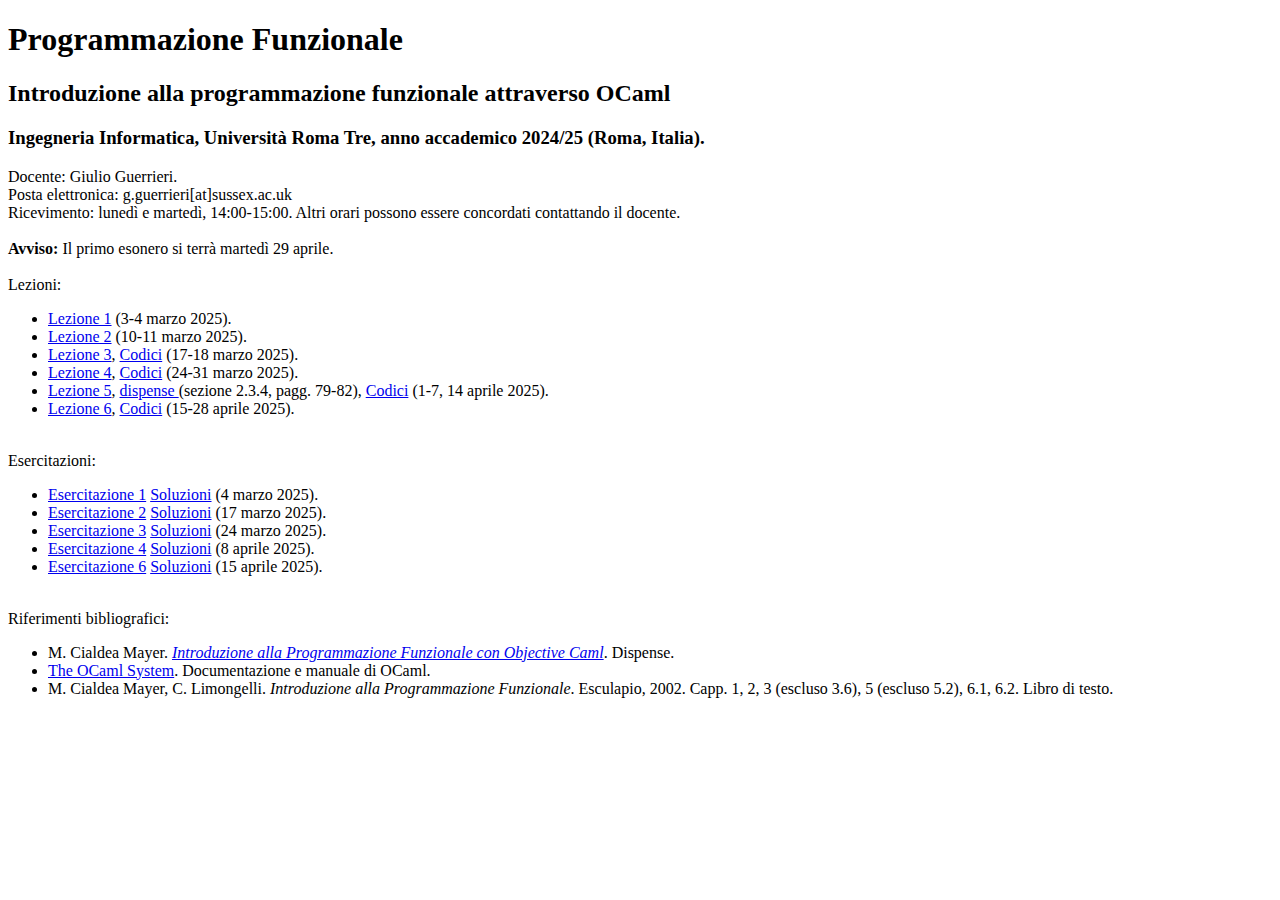
<file: progfunz.html>
<!DOCTYPE html PUBLIC "-//W3C//DTD XHTML 1.1//EN" "http://www.w3.org/TR/xhtml11/DTD/xhtml11.dtd"> 
<html xmlns="http://www.w3.org/1999/xhtml" xml:lang="en"> 
    <head> 
        <meta http-equiv="content-type" content="text/html; charset=UTF-8"/> 
        <meta name="author" content="Giulio Guerrieri"/> 
        <!-- <link rel="stylesheet" type="text/css" href="main.css"/> --> 
        <link rel="shortcut icon" type="image/x-icon" href="favicon.png"/> 
        <title>Programmazione Funzoinale</title> 
    </head> 

    <body> 
        <h1>Programmazione Funzionale</h1> 
        
        <h2>Introduzione alla programmazione funzionale attraverso OCaml</h2>
        
        <h3>Ingegneria Informatica, Università Roma Tre, anno accademico 2024/25 (Roma, Italia).</h3>
        
        
        Docente: Giulio Guerrieri.
        
        <br>
        
        Posta elettronica: g.guerrieri[at]sussex.ac.uk
        
        <br>
        
        Ricevimento: lunedì e martedì, 14:00-15:00. Altri orari possono essere concordati contattando il docente.
        
       <br>
       <br>
       
       <strong>Avviso:</strong> Il primo esonero si terrà martedì 29 aprile.
       
       <br>
        <br>
        Lezioni:
        
        
        <ul>
          <li>
          <a href="https://taroccoesbrocco.github.io/ProgrammazioneFunzionale/01.pdf">Lezione 1</a> (3-4 marzo 2025).
          </li>
          
          <li><a href="https://taroccoesbrocco.github.io/ProgrammazioneFunzionale/PF02.pdf">Lezione 2</a> (10-11 marzo 2025).
          </li>          
          
          <li><a href="https://taroccoesbrocco.github.io/ProgrammazioneFunzionale/PF03.pdf">Lezione 3</a>,  
          <a href="https://taroccoesbrocco.github.io/ProgrammazioneFunzionale/PF03.ml">Codici</a>
          (17-18 marzo 2025).
          </li>          
   
          <li><a href="https://taroccoesbrocco.github.io/ProgrammazioneFunzionale/PF04.pdf">Lezione 4</a>, 
          <a href="https://taroccoesbrocco.github.io/ProgrammazioneFunzionale/PF04.ml">Codici</a>
          (24-31 marzo 2025).
          </li> 
          
          <li><a href="https://taroccoesbrocco.github.io/ProgrammazioneFunzionale/PF05.pdf">Lezione 5</a>, 
          <a href="https://taroccoesbrocco.github.io/ProgrammazioneFunzionale/dispense-ocaml-Cialdea.pdf">dispense </a> (sezione 2.3.4, pagg. 79-82),
          <a href="https://taroccoesbrocco.github.io/ProgrammazioneFunzionale/PF05.ml">Codici</a>
          (1-7, 14 aprile 2025).
          </li> 
          
          <li>
          <a href="https://taroccoesbrocco.github.io/ProgrammazioneFunzionale/PF06.pdf">Lezione 6</a>, 
          <a href="https://taroccoesbrocco.github.io/ProgrammazioneFunzionale/PF06.ml">Codici</a>
          (15-28 aprile 2025).
          </li> 
	      </ul>
	      
	      <br>
	      
	      Esercitazioni:
	      <ul>
	        <li><a href = "https://taroccoesbrocco.github.io/ProgrammazioneFunzionale/01-Esercizi.pdf">Esercitazione 1</a> <a href = "https://taroccoesbrocco.github.io/ProgrammazioneFunzionale/01-Esercizi.ml">Soluzioni</a> (4 marzo 2025).
	        
	        <li><a href = "https://taroccoesbrocco.github.io/ProgrammazioneFunzionale/02-Esercizi.pdf">Esercitazione 2</a> <a href = "https://taroccoesbrocco.github.io/ProgrammazioneFunzionale/02-Esercizi.ml">Soluzioni</a> (17 marzo 2025).
	        </li>
	        
	        <li><a href = "https://taroccoesbrocco.github.io/ProgrammazioneFunzionale/03-Esercizi.pdf">Esercitazione 3</a> <a href = "https://taroccoesbrocco.github.io/ProgrammazioneFunzionale/03-Esercizi.ml">Soluzioni</a> (24 marzo 2025).
	        </li>
	        
	        <li><a href = "https://taroccoesbrocco.github.io/ProgrammazioneFunzionale/04-Esercizi.pdf">Esercitazione 4</a> <a href = "https://taroccoesbrocco.github.io/ProgrammazioneFunzionale/04-Esercizi.ml">Soluzioni</a> (8 aprile 2025).
	        </li>
	        
	        <li><a href = "https://taroccoesbrocco.github.io/ProgrammazioneFunzionale/06-Esercizi.pdf">Esercitazione 6</a> <a href = "https://taroccoesbrocco.github.io/ProgrammazioneFunzionale/06-Esercizi.ml">Soluzioni</a> (15 aprile 2025).
	        </li>
	      </ul>
	      
	      <br>
	      
	      Riferimenti bibliografici:
	      <ul>
	        <li>M. Cialdea Mayer. <a href = "https://taroccoesbrocco.github.io/ProgrammazioneFunzionale/dispense-ocaml-Cialdea.pdf"><i>Introduzione alla Programmazione Funzionale con Objective Caml</i></a>. Dispense.
	        </li>
	        
	        <li><a href = "https://ocaml.org/manual/5.3/index.html">The OCaml System</a>. Documentazione e manuale di OCaml.
	        </li>
	        
	        <li>M. Cialdea Mayer, C. Limongelli. <i>Introduzione alla Programmazione Funzionale</i>. Esculapio,
2002. Capp. 1, 2, 3 (escluso 3.6), 5 (escluso 5.2), 6.1, 6.2.
Libro di testo.
	        </li>
	      </ul>
    </body> 
</html>
</file>
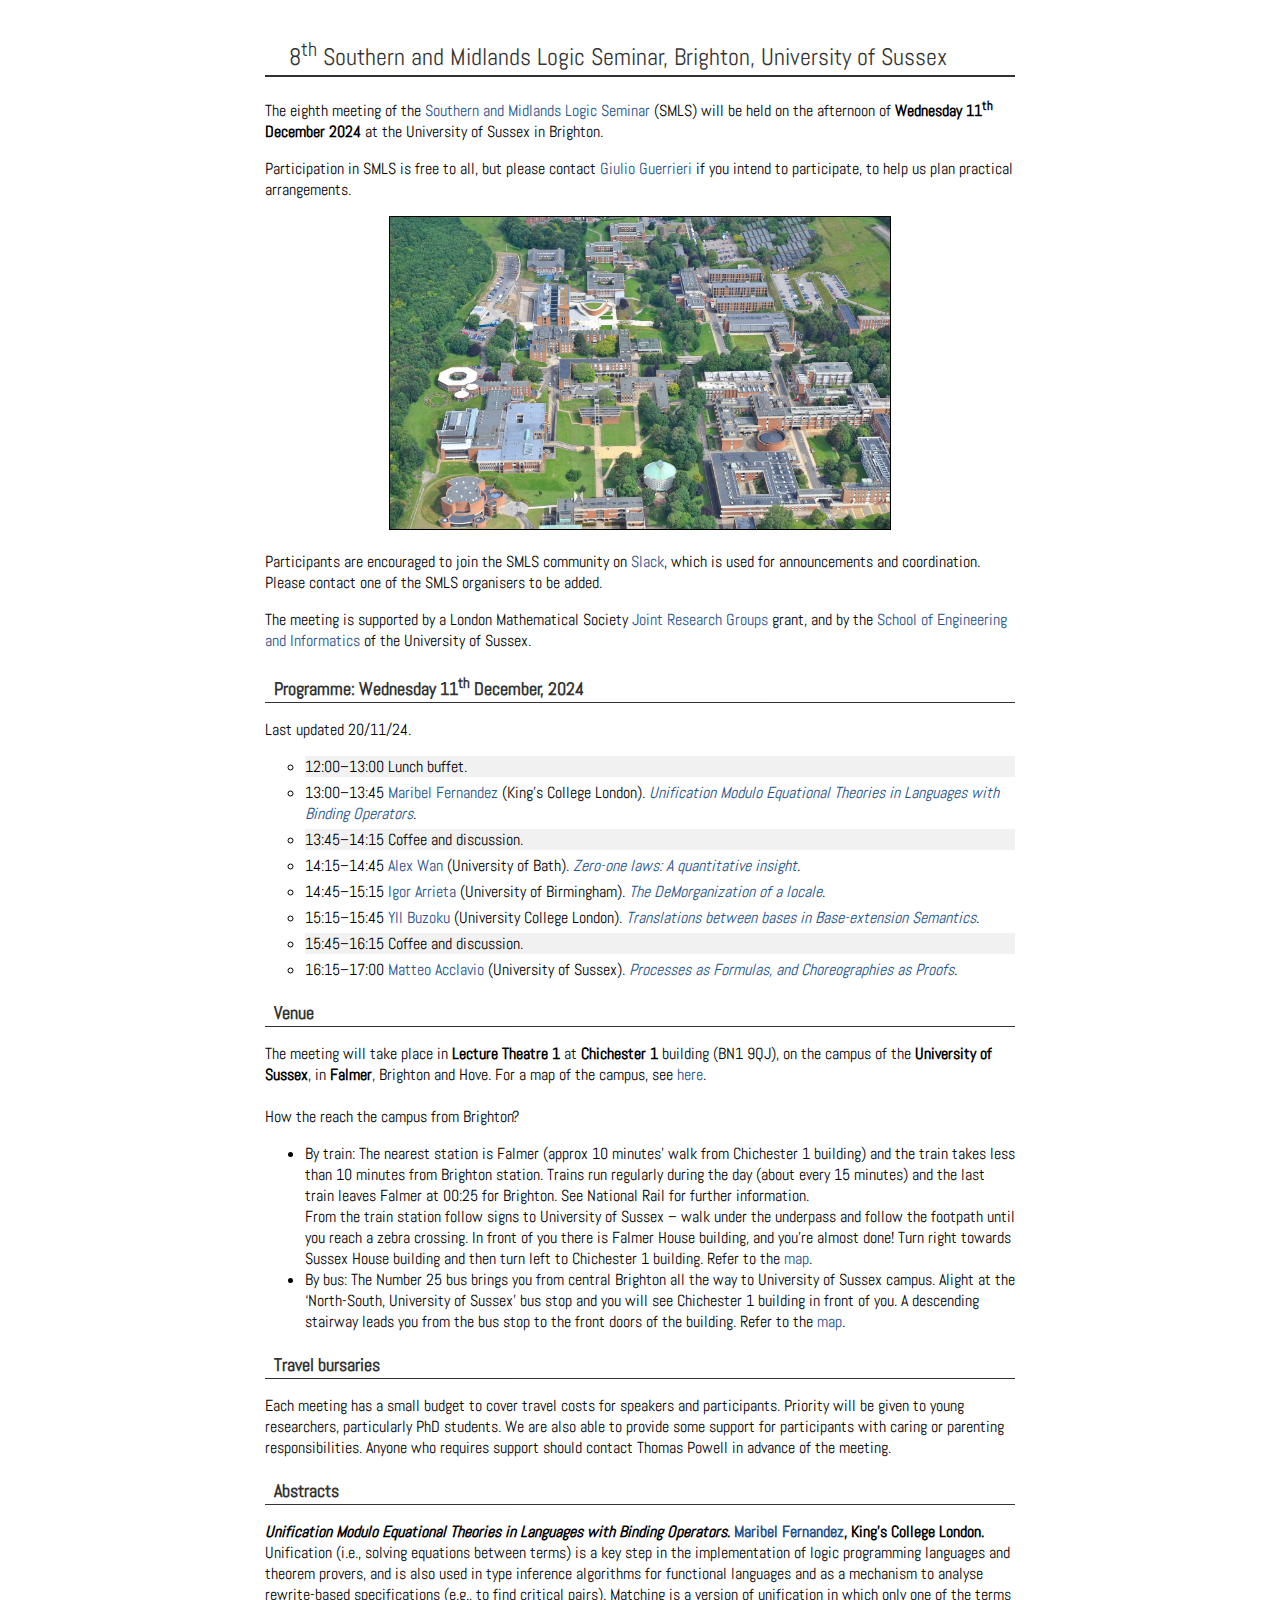
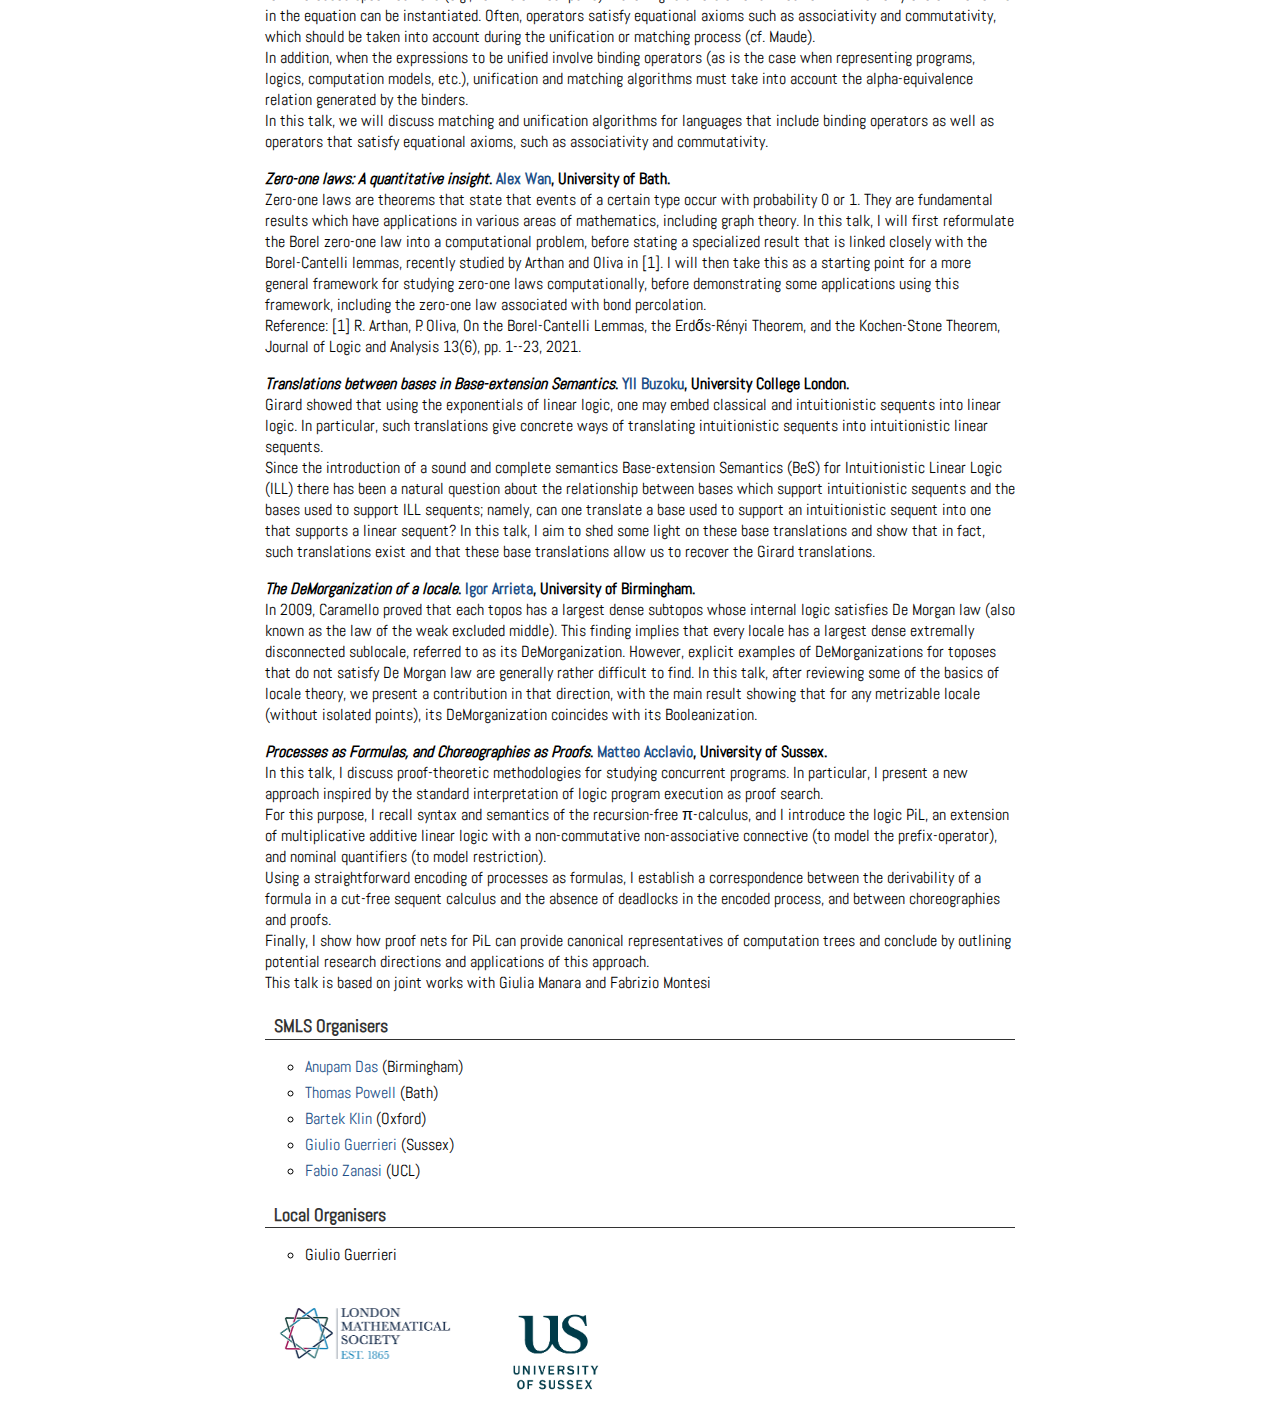
<file: SMLS/smls-sussex.html>
<!DOCTYPE html>
<html lang="en">
<head>

<title>
8th Southern and Midlands Logic Seminar, Brighton, University of Sussex
</title>

<link href="style.css" rel="stylesheet" type="text/css">
<link href='https://fonts.googleapis.com/css?family=Abel' rel='stylesheet'>
</head>

<body>

<div id="contents">

<h1>
8<sup>th</sup> Southern and Midlands Logic Seminar, Brighton, University of Sussex
</h1>

  <p>
The eighth meeting of the <a href="https://t-powell.github.io/southern_logic_seminar/sls.html">Southern and Midlands Logic Seminar</a> (SMLS)
will be held on the afternoon of <b>Wednesday 11<sup>th</sup> December 2024</b> at the University of Sussex in Brighton. 
</p>


<p>
Participation in SMLS is free to all, but please contact <a href="mailto:g.guerrieri@sussex.ac.uk">Giulio Guerrieri</a> if you intend to participate, to help us plan practical arrangements.
</p>

<div style="text-align: center;">
<img float:middle; margin: 0 10px 10px 0;" width="500" height="auto" src="SussexCampus.jpg" border=1 class="center" />
</div> 

  <p>
Participants are encouraged to join the SMLS community on <a href="https://slack.com/intl/en-gb/">Slack</a>, which is used for announcements and coordination. Please contact one of the SMLS organisers to be added.
  </p> 

  <p>
The meeting is supported by a London Mathematical Society <a href="https://www.lms.ac.uk/grants/joint-research-groups-uk-scheme-3">Joint Research Groups</a> grant, and by the <a href="https://www.sussex.ac.uk/schools/engineering-and-informatics/">School of Engineering and Informatics</a> of the University of Sussex.
  </p>

<h2>
Programme: Wednesday 11<sup>th</sup> December, 2024
</h2>

<p>
Last updated 20/11/24.
</p>

  <ul class="lists"> 

  <li style="background-color:#f1f1f1">12:00&ndash;13:00 Lunch buffet.

  <li>13:00&ndash;13:45 <a href="https://www.kcl.ac.uk/people/maribel-fernandez">Maribel Fernandez</a> (King's College London). <i><a href="#maribel-abstract">Unification Modulo Equational Theories in Languages with Binding Operators</a></i>.</li>

  <li style="background-color:#f1f1f1">13:45&ndash;14:15 Coffee and discussion.</li>

  <li>14:15&ndash;14:45 <a href="https://researchportal.bath.ac.uk/en/persons/alex-wan">Alex Wan</a> (University of Bath). <i><a href="#alex-abstract">Zero-one laws: A quantitative insight</a></i>. </li>

  <li>14:45&ndash;15:15 <a href="https://sites.google.com/view/igorarrieta/home">Igor Arrieta</a> (University of Birmingham). <i><a href="#igor-abstract">The DeMorganization of a locale</a></i>. </li>

  <li>15:15&ndash;15:45 <a href="https://www.homepages.ucl.ac.uk/~zcapybu/">Yll Buzoku</a> (University College London). <i><a href="#yll-abstract">Translations between bases in Base-extension Semantics</a></i>. </li>

  <li style="background-color:#f1f1f1">15:45&ndash;16:15 Coffee and discussion.</li>

  <li>16:15&ndash;17:00 <a href="http://matteoacclavio.com/home.html">Matteo Acclavio</a> (University of Sussex). <i><a href="#matteo-abstract">Processes as Formulas, and Choreographies as Proofs</a></i>. </li>

<!--  <li style="background-color:#f1f1f1">18:30&ndash; onwards: food and drinks at the <a href="https://www.theroyaloakoxford.co.uk">Royal Oak</a> pub.</li>
-->
  </ul>

<h2>
Venue <!-- -- <span style="color: red;"> Department of Computer Science, University of Sussex, Falmer, Brighton and Hove </span></b> -->
</h2>

<p> The meeting will take place in <b>Lecture Theatre 1</b> at <b>Chichester 1</b> building (BN1 9QJ), on the campus of the <b>University of Sussex</b>, in <b>Falmer</b>, Brighton and Hove. For a map of the campus, see <a href="http://www.sussex.ac.uk/studentsystems/plans/roomplan.php">here</a>.
<br>
<br>How the reach the campus from Brighton?
<ul>
  <li>By train:
The nearest station is Falmer (approx 10 minutes’ walk from Chichester 1 building) and the train takes less than 10 minutes from Brighton station.

Trains run regularly during the day (about every 15 minutes) and the last train leaves Falmer at 00:25 for Brighton. See National Rail for further information.
<br>
From the train station follow signs to University of Sussex – walk under the underpass and follow the footpath until you reach a zebra crossing. In front of you there is Falmer House building, and you're almost done! Turn right towards Sussex House building and then turn left to Chichester 1 building. Refer to the <a href="http://www.sussex.ac.uk/studentsystems/plans/roomplan.php">map</a>. 
</li>


  <li>By bus:
The Number 25 bus brings you from central Brighton all the way to University of Sussex campus. Alight at the ‘North-South, University of Sussex’ bus stop and you will see Chichester 1 building in front of you.  A descending stairway leads you from the bus stop to the front doors of the building. Refer to the <a href="http://www.sussex.ac.uk/studentsystems/plans/roomplan.php">map</a>. 
</li>
</ul>
<!--
All talks, lunch and coffee breaks will take place in the <b>Department of Computer Science</b> on the corner of Parks Road and Keble Road. The talks will be in the Bill Roscoe Lecture Theatre (also known as Lecture Theatre B) on the ground floor, and lunch and coffee will be served in the nearby Atrium. The most convenient entrance to reach these locations is from 6 Keble Road.
</p>
<div style="text-align: center;">
<iframe src="https://www.google.com/maps/embed?pb=!1m14!1m8!1m3!1d9878.13873468012!2d-1.2586184!3d51.7598318!3m2!1i1024!2i768!4f13.1!3m3!1m2!1s0x4876c6a80b2388f3%3A0x8bc9c64c3ce32a06!2sDepartment%20of%20Computer%20Science%2C%20University%20of%20Oxford!5e0!3m2!1sen!2suk!4v1718186183603!5m2!1sen!2suk" width="600" height="450" style="border:0;" allowfullscreen="" loading="lazy" referrerpolicy="no-referrer-when-downgrade"></iframe>
</div>
<p>
The venue is a mile away from the Oxford train station. If you do not feel like walking (for about 20 minutes), the venue is close to the bus stops at St Giles’ Church, on Banbury Road and Woodstock Road, but not all bus routes stop there (see <a href="https://www.oxfordbus.co.uk/">Oxford Bus Company</a> for details).
-->
</p> 

<h2>Travel bursaries </h2>

  <p>Each meeting has a small budget to cover travel costs for speakers and participants. Priority will be given to young researchers, particularly PhD students. We are also able to provide some support for participants with caring or parenting responsibilities. Anyone who requires support should contact Thomas Powell in advance of the meeting.</p>



<h2>
Abstracts
</h2>

<p id="maribel-abstract">
<b><i>Unification Modulo Equational Theories in Languages with Binding Operators</i>. <a href="https://www.kcl.ac.uk/people/maribel-fernandez">Maribel Fernandez</a>, King's College London.</b>
<br>
Unification (i.e., solving equations between terms) is a key step in the implementation of logic programming languages and theorem provers, and is also used in type inference algorithms for functional languages and as a mechanism to analyse rewrite-based specifications (e.g., to find critical pairs). Matching is a version of unification in which only one of the terms in the equation can be instantiated. 
Often, operators satisfy equational axioms such as associativity and commutativity, which should be taken into account during the unification or matching process (cf. Maude).
<br>
In addition, when the expressions to be unified involve binding operators (as is the case when representing programs, logics, computation models, etc.), unification and matching algorithms must take into account the alpha-equivalence relation generated by the binders. 
<br>
In this talk, we will discuss matching and unification algorithms for languages that include binding operators as well as operators that satisfy equational axioms, such as associativity and commutativity.

 
</p>

<p id="alex-abstract">
<b><i>Zero-one laws: A quantitative insight</i>. <a href="https://researchportal.bath.ac.uk/en/persons/alex-wan">Alex Wan</a>, University of Bath.</b><br>
Zero-one laws are theorems that state that events of a certain type occur with probability 0 or 1. They are fundamental results which have applications in various areas of mathematics, including graph theory. In this talk, I will first reformulate the Borel zero-one law into a computational problem, before stating a specialized result that is linked closely with the Borel-Cantelli lemmas, recently studied by Arthan and Oliva in [1].
I will then take this as a starting point for a more general framework for studying zero-one laws computationally, before demonstrating some applications using this framework, including the zero-one law associated with bond percolation.
<br>
Reference:
[1] R. Arthan, P. Oliva, On the Borel-Cantelli Lemmas, the Erdős-Rényi Theorem, and the Kochen-Stone Theorem, Journal of Logic and Analysis 13(6), pp. 1--23, 2021.
</p> 

<p id="yll-abstract">
<b><i>Translations between bases in Base-extension Semantics</i>. <a href="https://www.homepages.ucl.ac.uk/~zcapybu/">Yll Buzoku</a>, University College London.</b><br>
Girard showed that using the exponentials of linear logic, one may embed classical and intuitionistic sequents into linear logic. In particular, such translations give concrete ways of translating intuitionistic sequents into intuitionistic linear sequents.
<br>
Since the introduction of a sound and complete semantics Base-extension Semantics (BeS) for Intuitionistic Linear Logic (ILL) there has been a natural question about the relationship between bases which support intuitionistic sequents and the bases used to support ILL sequents; namely, can one translate a base used to support an intuitionistic sequent into one that supports a linear sequent? In this talk, I aim to shed some light on these base translations and show that in fact, such translations exist and that these base translations allow us to recover the Girard translations.
</p>

<p id="igor-abstract">
<b><i>The DeMorganization of a locale</i>. <a href="https://sites.google.com/view/igorarrieta/home">Igor Arrieta</a>, University of Birmingham.</b><br>
In 2009, Caramello proved that each topos has a largest dense subtopos whose internal logic satisfies De Morgan law (also known as the law of the weak excluded middle). This finding implies that every locale has a largest dense extremally disconnected sublocale, referred to as its DeMorganization. However, explicit examples of DeMorganizations for toposes that do not satisfy De Morgan law are generally rather difficult to find. In this talk, after reviewing some of the basics of locale theory, we present a contribution in that direction, with the main result showing that for any metrizable locale (without isolated points), its DeMorganization coincides with its Booleanization.
</p>

<p id="matteo-abstract">
<b><i>Processes as Formulas, and Choreographies as Proofs</i>. <a href="http://matteoacclavio.com/home.html">Matteo Acclavio</a>, University of Sussex.</b><br>
In this talk, I discuss proof-theoretic methodologies for studying concurrent programs. In particular, I present a new approach inspired by the standard interpretation of logic program execution as proof search.
<br>
For this purpose, I recall syntax and semantics of the recursion-free π-calculus, and I introduce the logic PiL, an extension of multiplicative additive linear logic with a non-commutative non-associative connective (to model the prefix-operator), and nominal quantifiers (to model restriction). 
<br>
Using a straightforward encoding of processes as formulas, I establish a correspondence between the derivability of a formula in a cut-free sequent calculus and the absence of deadlocks in the encoded process, and between choreographies and proofs.
<br>
Finally, I show how proof nets for PiL can provide canonical representatives of computation trees and conclude by outlining potential research directions and applications of this approach.
<br>
This talk is based on joint works with Giulia Manara and Fabrizio Montesi
</p> 



<h2>
SMLS Organisers
</h2>

  <ul class="lists"> 

  <li><a href="https://www.anupamdas.com/wp/">Anupam Das</a> (Birmingham)</li>

  <li><a href="https://t-powell.github.io/">Thomas Powell</a> (Bath)</li>

  <li><a href="https://www.cs.ox.ac.uk/people/bartek.klin/main.html">Bartek Klin</a> (Oxford)</li>

  <li><a href="https://taroccoesbrocco.github.io/">Giulio Guerrieri</a> (Sussex)</li>

  <li><a href="http://www.zanasi.com/fabio/#/main.html">Fabio Zanasi</a> (UCL)</li>

  </ul>

<h2>
  Local Organisers
</h2>

<ul class="lists"> 

  <li>Giulio Guerrieri</li>

</ul>

<br>

<div style="text-align: center;">
<div style="float: left;">
<img style="float:middle; margin: 0 10px 10px 0;" width="200" height="auto" src="LMSlogo.png" class="center" />
</div> 

<div style="float: left;">
<img style="float:middle; margin: 0px 10px 10px 30px;" width="100" height="auto" src="UniversityOfSussexLogo.png" class="center" />
<!--
<img style="float:middle; margin: 0 10px 10px 0;" width="60" height="auto" src="newlogopos-csbox-130.png" class="center" />
-->
</div> 
</div>

</div>
</body>
</file>
<file: SMLS/style.css>
html, body, div, p, li {
    font-family: Abel, sans-serif;
    font-size: 16px;
    font-weight: 400;
}

#contents {
    background: none repeat scroll 0 0 #FFFFFF;
    margin: 0 auto;
    padding: 10px 20px;
    width: 750px;
    opacity: 1;
}

ul.menu {
    list-style-type: none;
    margin: 0 auto;
    padding: 0.2em 1em 0.1em;
}

ul.menu li{
    display: inline;
    font-weight: normal;
    float: right;
    text-align: center;
    padding: 0px 0px 0px 0px;
    font-size: 20px;
    opacity: 0.8;
}

ul.menu li + li::before {
    content: "\26AC";
    float: right;
    padding: 0px 10px;
    color: #225088;
}

a.current {
    font-weight: bold;
}

span.journalbold {
    font-weight: bold;
    opacity: 0.8;
}

span.journal {

}

span.pos {

}

span.sub {
    padding-left: 148px;
}


a.doi {
    color: #d16b2c;
}

h1 {
    background-color: transparent;
    border-bottom: 2px solid black;
    clear: both;
    font-size: 24px;
    font-weight: normal;
    margin: 10pt 0 15pt;
    padding: 0.2em 1em 0.1em;
    opacity: 0.8;
}

h2 {
    border-bottom: 1px solid black;
    clear: both;
    font-size: 18px;
    margin: 0;
    padding: 0.3em 0.5em 0.1em;
    opacity: 0.8;
}

ul.lists li {
    list-style-type: circle;
    margin-bottom: 5px;
    margin-top: 5px;
}


ol.lists li {
    margin-bottom: 5px;
    margin-top: 5px;
}

:link, *:visited, .clickable {
    background: none repeat scroll 0 0 transparent;
    color: #225088;
    text-decoration: none;
}
:link:hover, *:visited:hover, .clickable:hover {
    text-decoration: underline;
}
</file>
